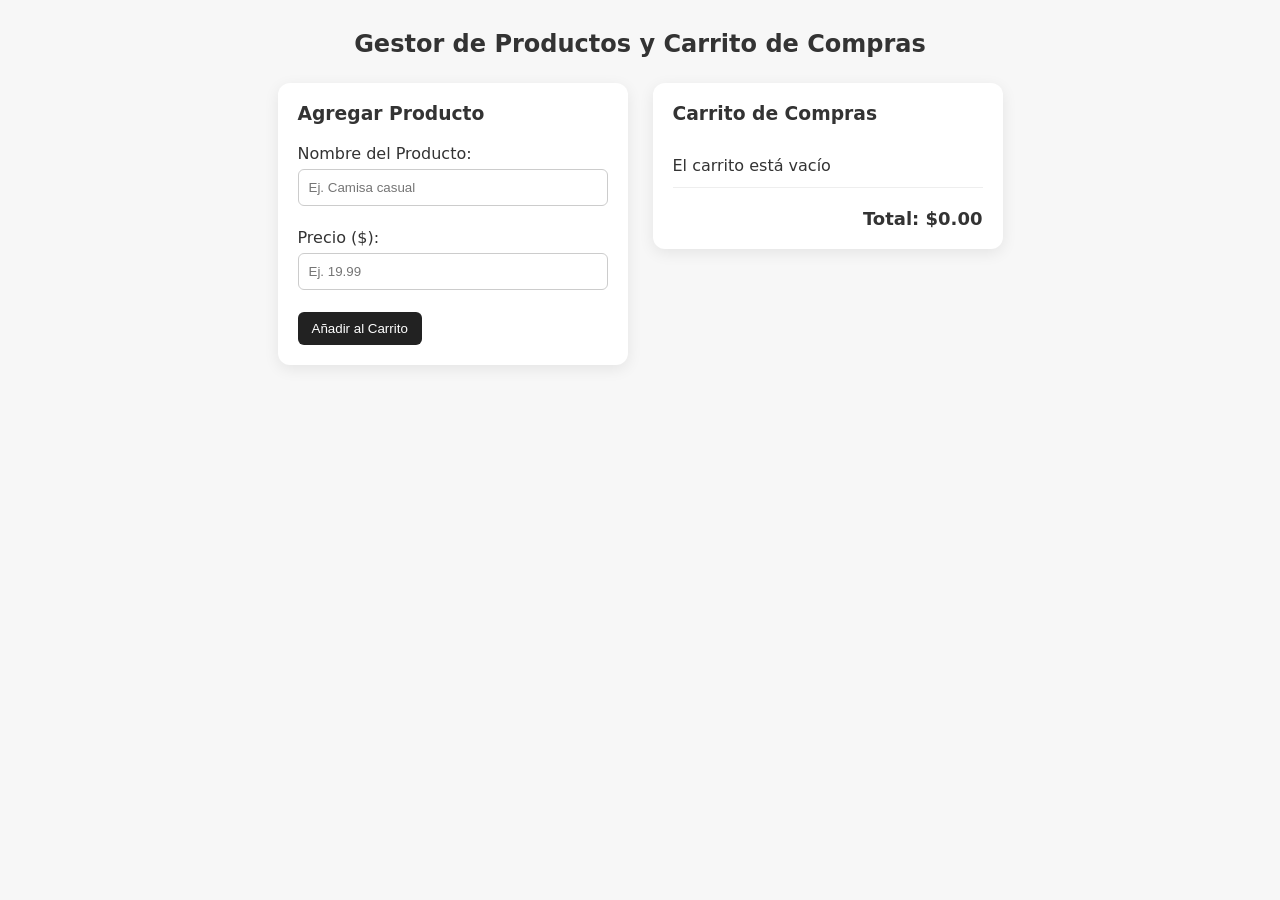
<file: index.html>
<!DOCTYPE html>
<html lang="es">
<head>
    <meta charset="UTF-8">
    <title>Clase Práctica - Carrito y Validación</title>
    <link rel="stylesheet" href="style.css">
    <script src="script.js" defer></script>
</head>
<body>
    <h2>Gestor de Productos y Carrito de Compras</h2>
    <div class="container">
        <!-- Formulario -->
        <div class="card">
            <h3>Agregar Producto</h3>
                <form id="productForm">
                <label for="prodName">Nombre del Producto:</label>
                <input type="text" id="prodName" placeholder="Ej. Camisa casual">
                <span id="nameError" class="error"></span>

                <label for="prodPrice">Precio ($):</label>
                <input type="number" id="prodPrice" placeholder="Ej. 19.99"
step="0.01">
                <span id="priceError" class="error"></span>

                <button type="submit">Añadir al Carrito</button>
            </form>
        </div>

        <!-- Carrito -->
        <div class="card">
            <h3 id="cartTitle">Carrito de Compras</h3> <!-- Añadido el ID aquí -->
            <ul id="cartList">
                <li>El carrito está vacío</li>
            </ul>
            <div class="total-section">
                <strong>Total: $<span id="cartTotal">0.00</span></strong>
            </div>
        </div>
    </div>
    
</body>
</html>
</file>
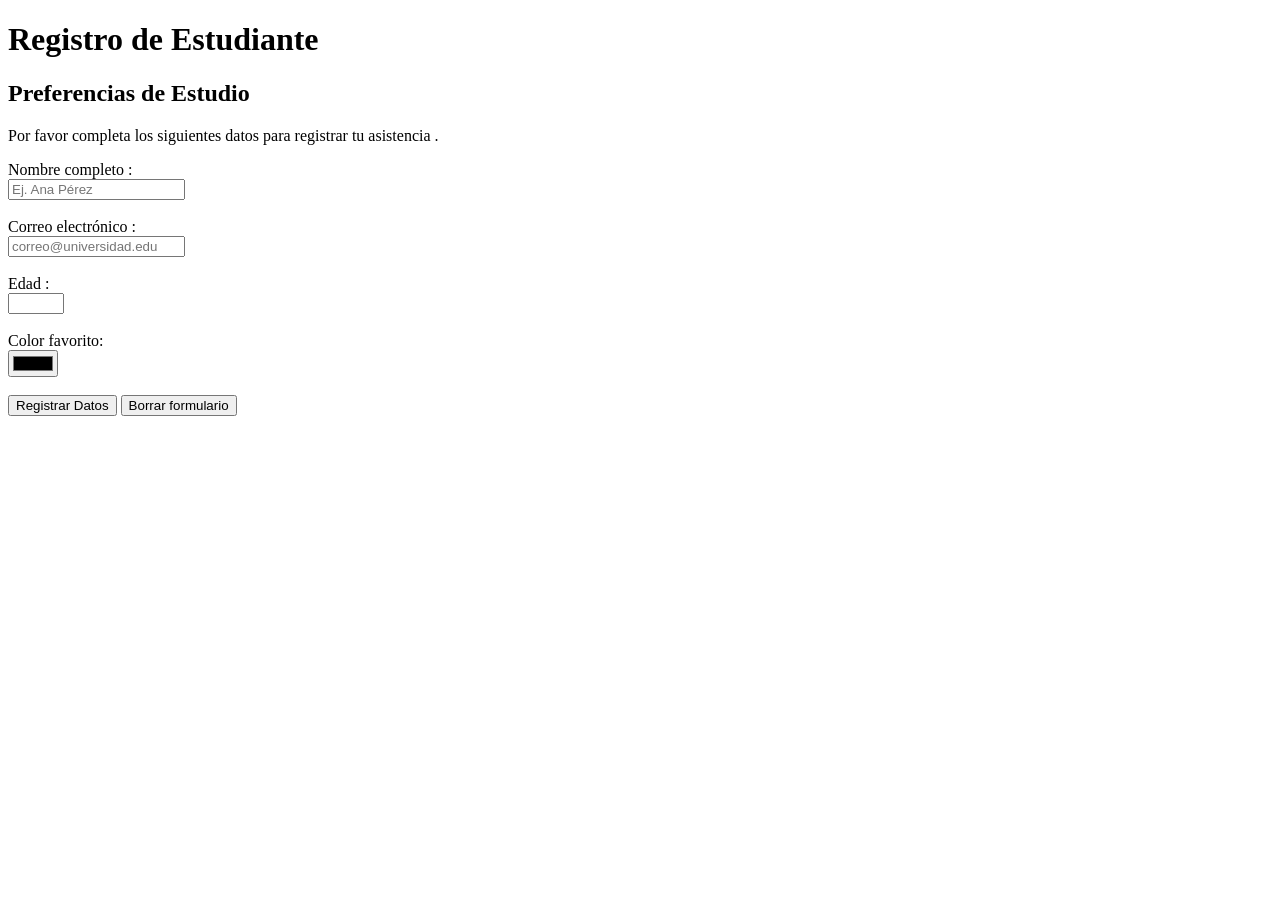
<file: clase 5.html>
<!DOCTYPE html>
<html lang="es">
<head>
<meta charset="UTF-8">
<title>Mi Primera Página</title>
</head>
<body>
    <h1>Registro de Estudiante</h1>
    <h2>Preferencias de Estudio</h2>
    <p>Por favor completa los siguientes datos para registrar tu asistencia .</p>

    <form>
    <label>Nombre completo :</label><br>
    <input type="text" placeholder="Ej. Ana Pérez">
    <br><br>

    <label>Correo electrónico :</label><br>
    <input type="email" placeholder="correo@universidad.edu">
    <br><br>

    <label>Edad :</label><br>
    <input type="number" min="1" max="100">
    <br><br>

    <label>Color favorito:</label><br>
    <input type="color">
    <br><br>

    <button type="submit">Registrar Datos</button>
    <button type="reset">Borrar formulario </button>
    </form>
</body>
</html>
</file>
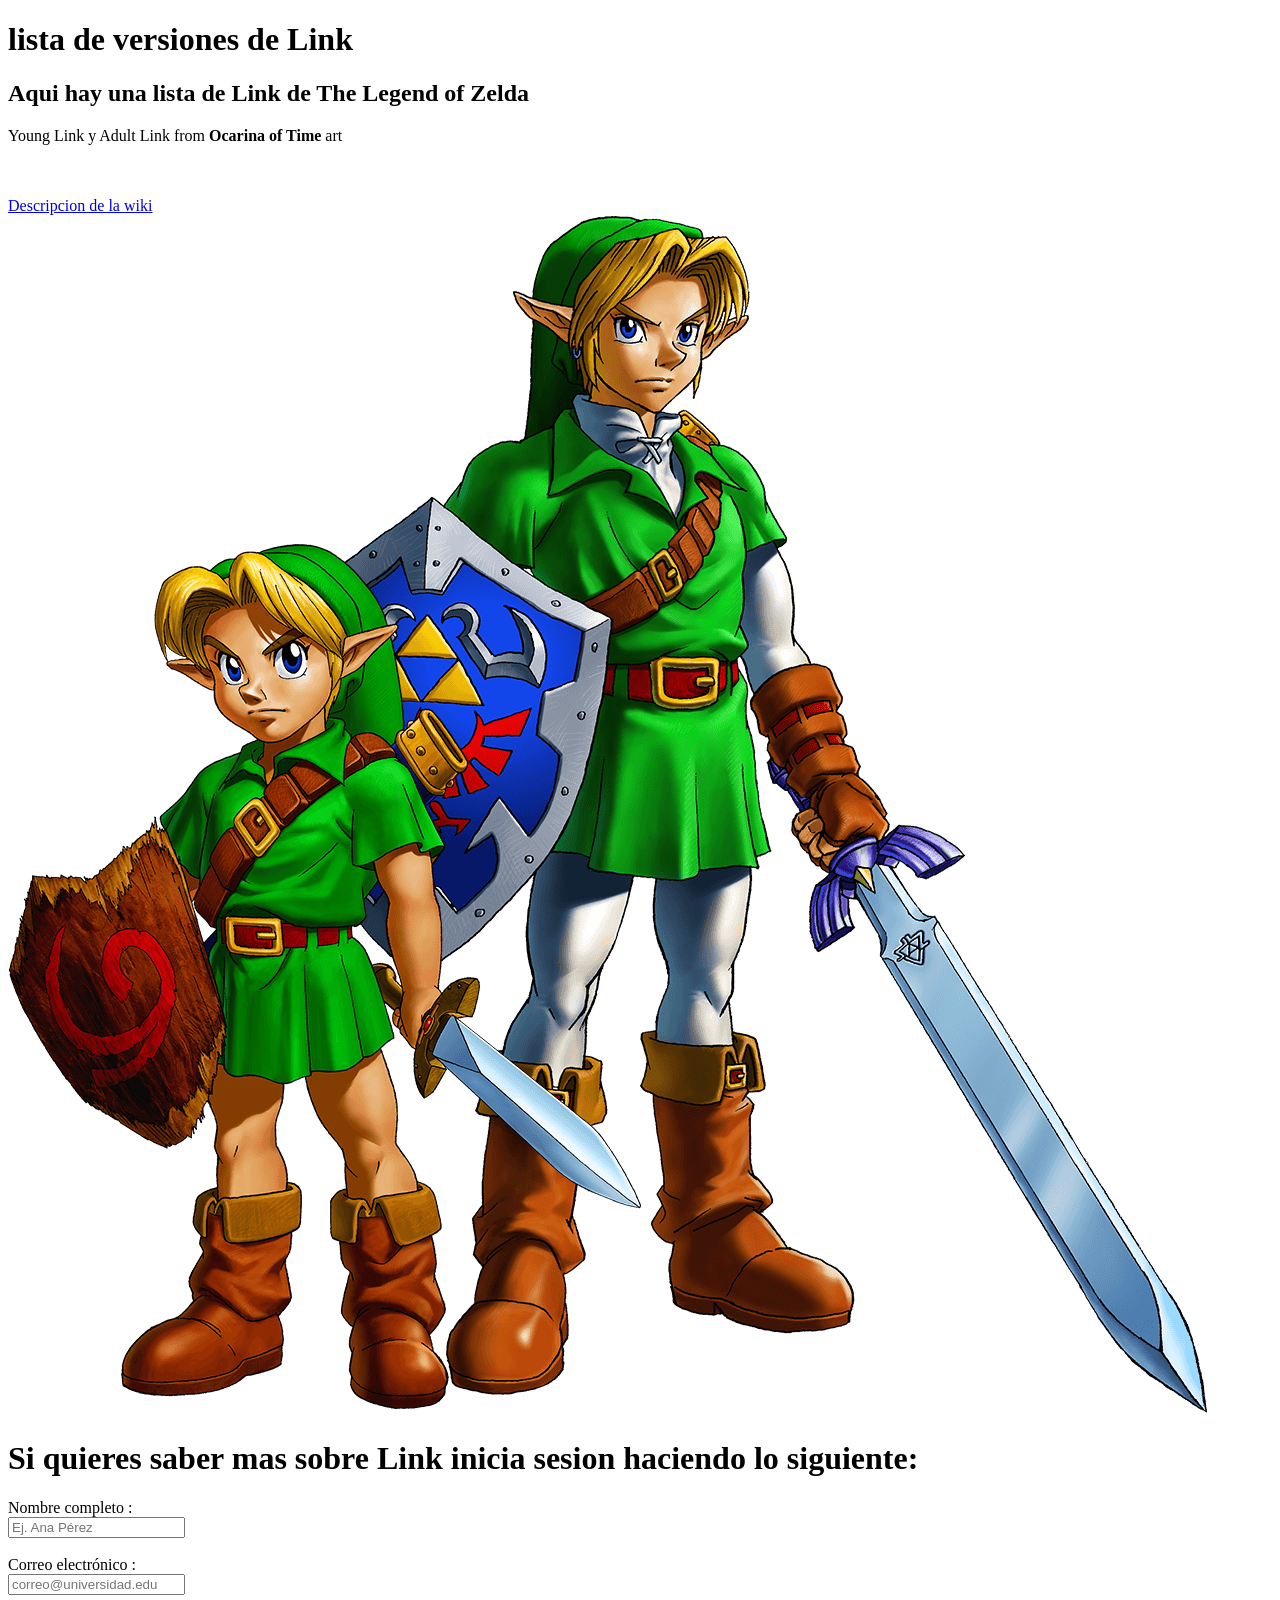
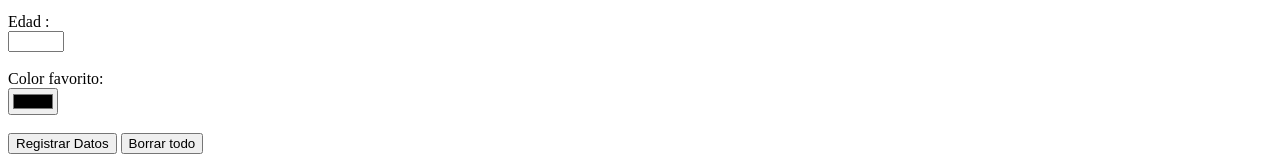
<file: clase4.html>
<!DOCTYPE html>
<html>
    <head>
        <meta charset="Utf-8">
        <title>Vista previa</title>
        <body>
            <h1> lista de versiones de Link</h1>
            <h2> Aqui hay una lista de Link de The Legend of Zelda</h2>
            <p> Young Link y Adult Link from <strong> Ocarina of Time</strong> art <br>
            </p>
            

            <br>
            <br>

                <a href="https://www.zeldadungeon.net/wiki/Link_(Ocarina_of_Time)"> Descripcion de la wiki</a>
                <img src="image/Links_-_OOT.png">
            
            <h1> Si quieres saber mas sobre Link inicia sesion haciendo lo siguiente:</h1>

            <form>
    <label>Nombre completo :</label><br>
    <input type="text" placeholder="Ej. Ana Pérez">
    <br><br>

    <label>Correo electrónico :</label><br>
    <input type="email" placeholder="correo@universidad.edu">
    <br><br>

    <label>Edad :</label><br>
    <input type="number" min="1" max="100">
    <br><br>

    <label>Color favorito:</label><br>
    <input type="color">
    <br><br>

    <button type="submit">Registrar Datos</button>
    <button type="reset">Borrar todo</button>
    </form>
            
        
        </body>
    </head>
</html>

    <!--crear pagina
    cabezera "Con el nombre"
    hipervinculo.-->
</file>
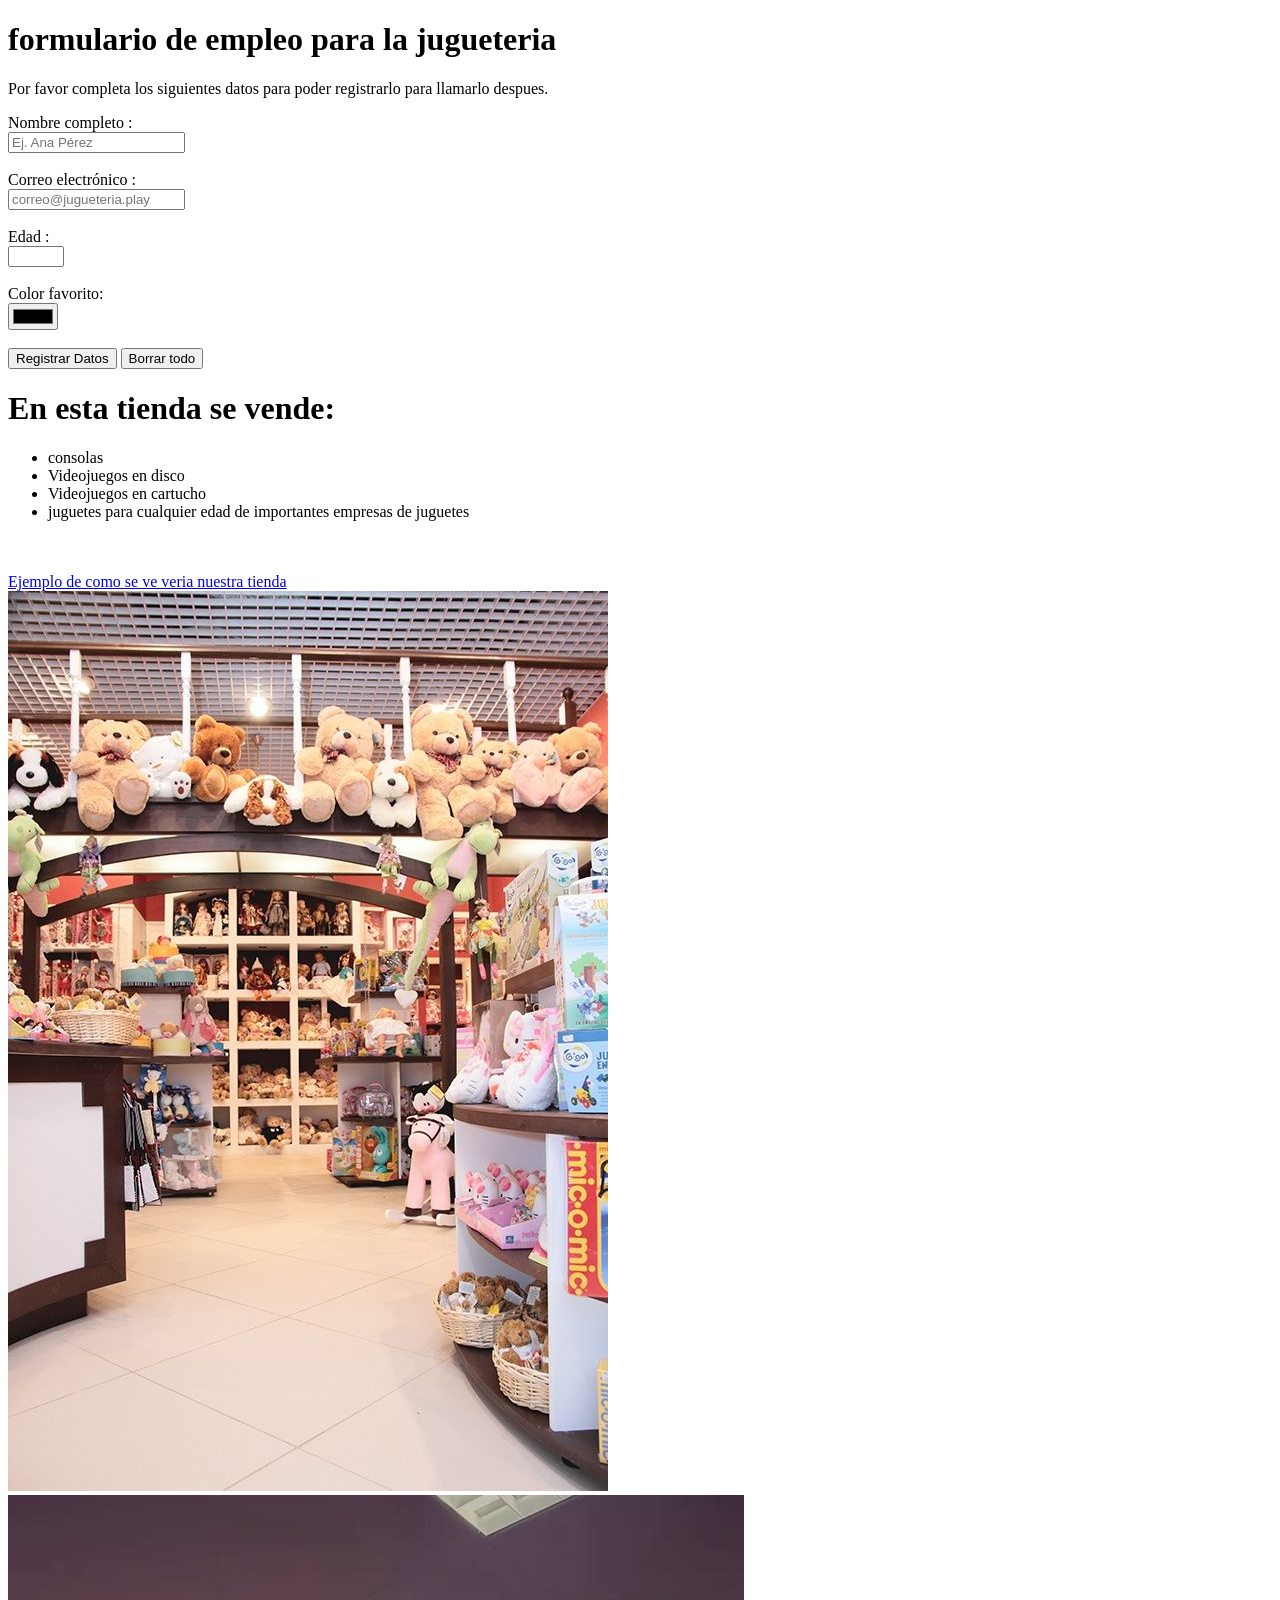
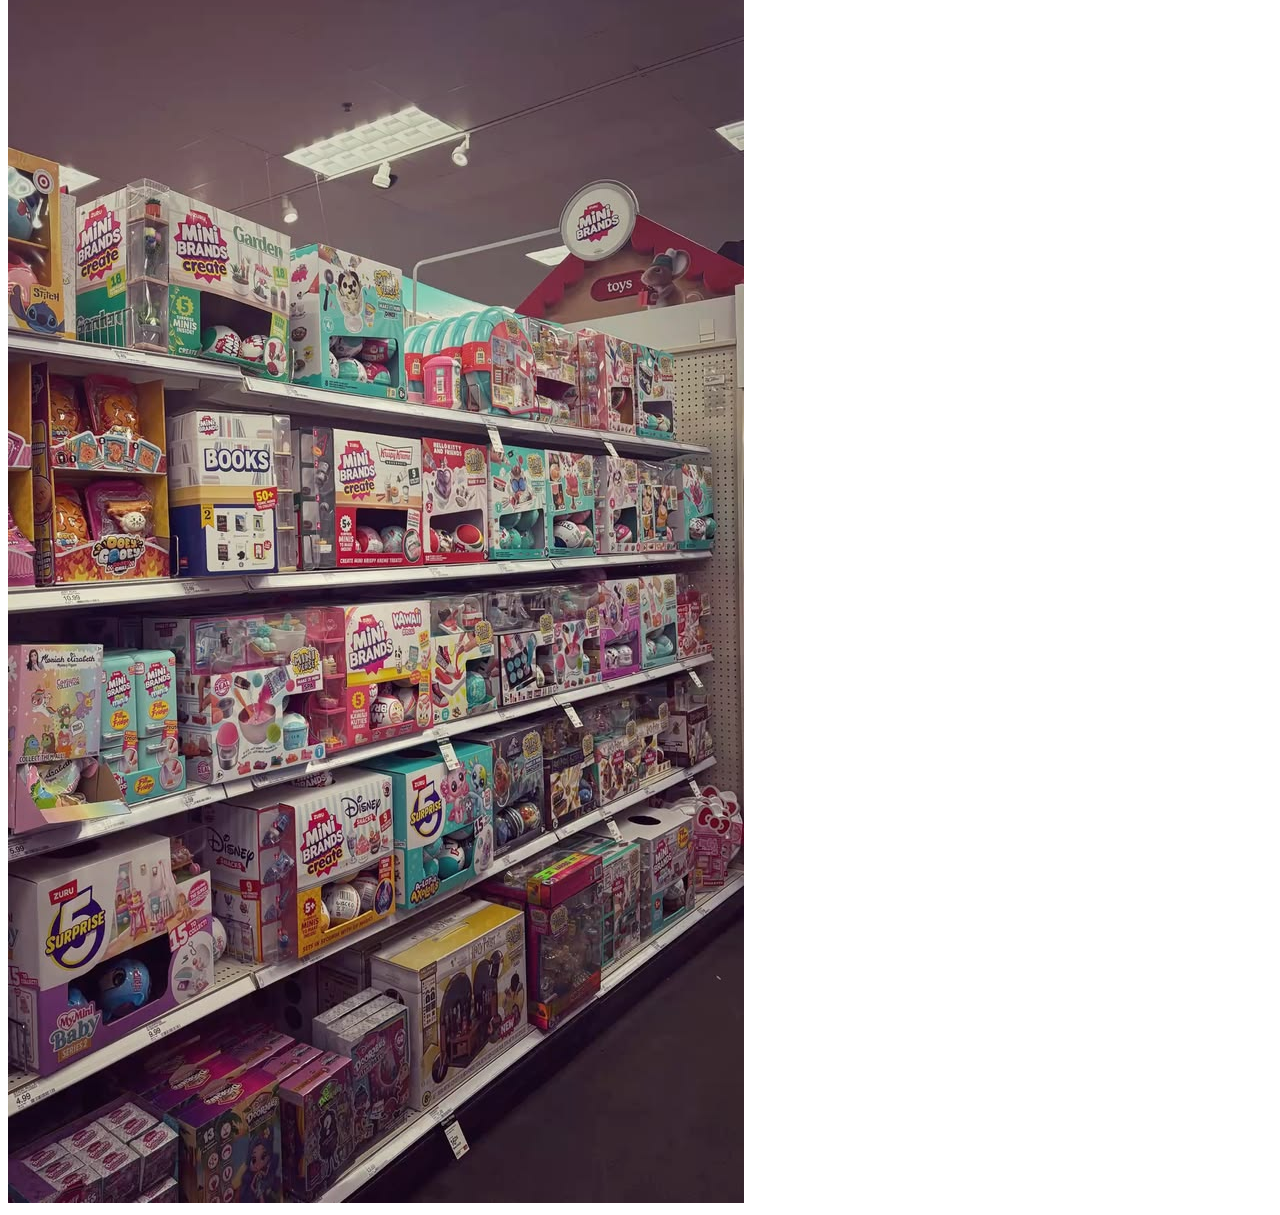
<file: Clase6.html>
<!--estructura basica
uso de <form>
uso de Lista
uso de Hypervinculos-->
<!DOCTYPE html>
<html lang="es">
<head>
<meta charset="UTF-8">
<title>jugueteria</title>
</head>
<body>
    <h1>formulario de empleo para la jugueteria</h1>
    <p>Por favor completa los siguientes datos para poder registrarlo para llamarlo despues.</p>

    <form>
    <label>Nombre completo :</label><br>
    <input type="text" placeholder="Ej. Ana Pérez">
    <br><br>

    <label>Correo electrónico :</label><br>
    <input type="email" placeholder="correo@jugueteria.play">
    <br><br>

    <label>Edad :</label><br>
    <input type="number" min="1" max="100">
    <br><br>

    <label>Color favorito:</label><br>
    <input type="color">
    <br><br>

    <button type="submit">Registrar Datos</button>
    <button type="reset">Borrar todo</button>
    </form>

    <h1> En esta tienda se vende:</h1>
    <ul>
        <li>consolas</li>
        <li>Videojuegos en disco</li>
        <li>Videojuegos en cartucho</li>
        <li>juguetes para cualquier edad de importantes empresas de juguetes</li>
    </ul>

    <br>
            <br>

                <a href="https://es.pinterest.com/ideas/tienda-de-juguetes/960904480555/"> Ejemplo de como se ve veria nuestra tienda</a>
                <br>
                <img src="image/33f68f3e773ab316145fc40ccbaace8d.jpg">
                <br>
                <img src="image/61dc83cb8868d4fe8e7cac3ff1a84572.jpg">
</body>
</html>
</file>
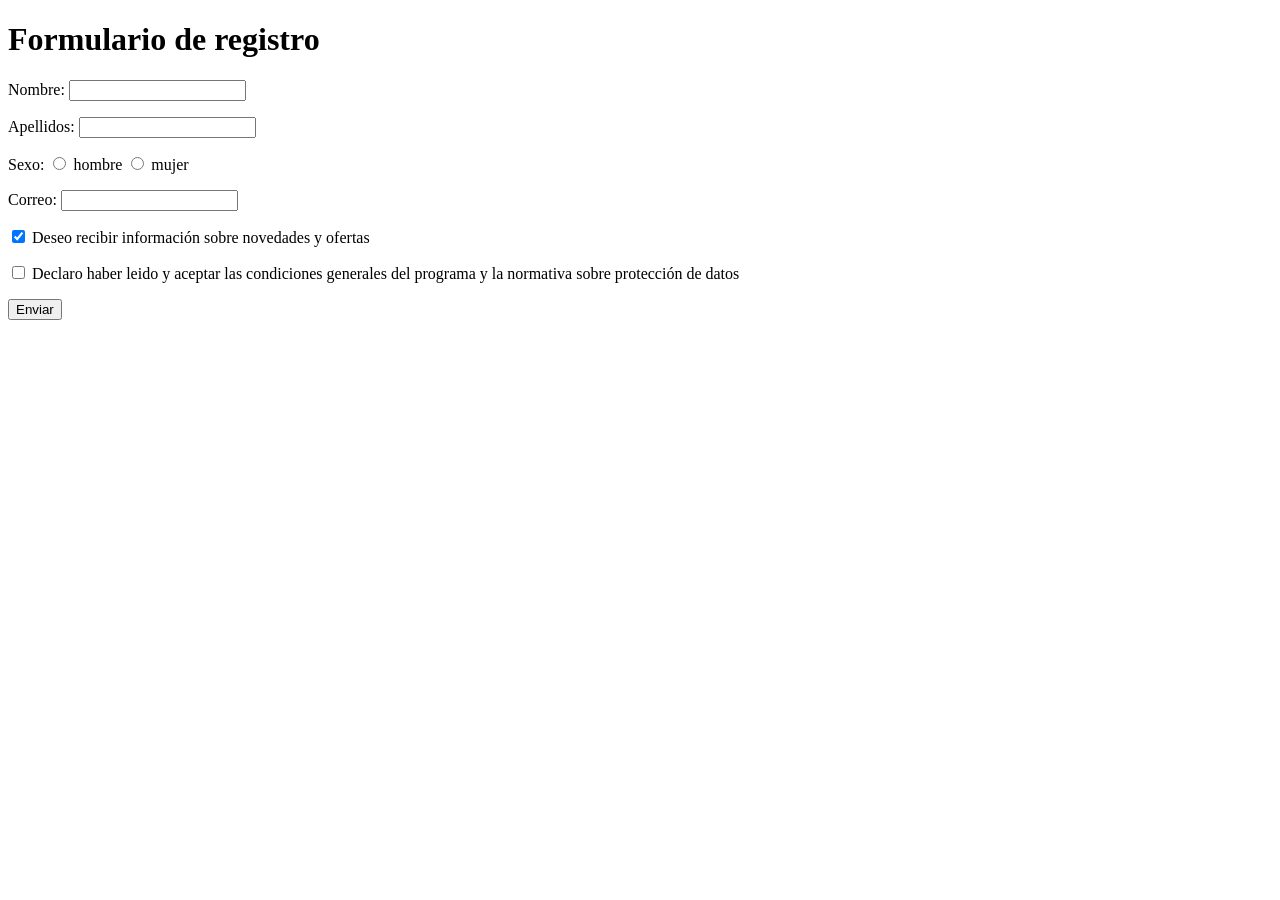
<file: Viernes 17 de julio de 2026 Clase3.html>
<!DOCTYPE html>
<html>
<head>
<title>Formulario de registro - Mi web</title>
</head>
<body>

<h1>Formulario de registro</h1>

<form action="" method="get">
<p>
Nombre: <input type="text" name="nombre" maxlength="50" />
</p>

<p>
Apellidos: <input type="text" name="apellidos" maxlength="50" />
</p>

<p>
Sexo: <input type="radio" name="sexo" value="h" /> hombre <input type="radio" name="sexo" value="m" /> mujer
</p>

<p>
Correo: <input type="text" name="correo" maxlength="100" />
</p>

<p>
<input type="checkbox" name="info" checked="checked" /> Deseo recibir información sobre novedades y ofertas
</p>

<p>
<input type="checkbox" name="condiciones" /> Declaro haber leido y aceptar las condiciones generales del programa y la normativa sobre protección de datos
</p>

<p>
<input type="submit" value="Enviar" />
</p>
</form>

</body>
</html>
</file>
<file: style.css>
/* Estilos generales */
* {
    margin: 0;
    padding: 0;
    box-sizing: border-box;
}

body {
    font-family: system-ui, sans-serif;
    background-color: #f7f7f7;
    color: #333;
    padding: 30px;
}

h2 {
    text-align: center;
    margin-bottom: 25px;
}

/* Contenedor principal */
.container {
    display: flex;
    justify-content: center;
    align-items: flex-start;
    gap: 25px;
    flex-wrap: wrap;
}

/* Tarjetas */
.card {
    background-color: white;
    width: 100%;
    max-width: 350px;
    padding: 20px;
    border-radius: 12px;
    box-shadow: 0 4px 15px rgba(0, 0, 0, 0.08);
}

.card h3 {
    margin-bottom: 20px;
}

/* Formulario */
label {
    display: block;
    margin-bottom: 6px;
}

input {
    width: 100%;
    padding: 10px;
    margin-bottom: 12px;
    border: 1px solid #ccc;
    border-radius: 6px;
}

.error {
    display: block;
    color: red;
    font-size: 13px;
    margin-bottom: 10px;
}

/* Botones */
button {
    padding: 9px 14px;
    border: none;
    border-radius: 6px;
    background-color: #222;
    color: white;
    cursor: pointer;
}

button:hover {
    background-color: #444;
}

/* Lista del carrito */
#cartList {
    list-style: none;
}

#cartList li {
    display: flex;
    justify-content: space-between;
    align-items: center;
    gap: 10px;
    padding: 12px 0;
    border-bottom: 1px solid #eee;
}

#cartList button {
    background-color: #dc3545;
    font-size: 12px;
}

#cartList button:hover {
    background-color: #b02a37;
}

/* Total */
.total-section {
    margin-top: 20px;
    text-align: right;
    font-size: 18px;
}
</file>
